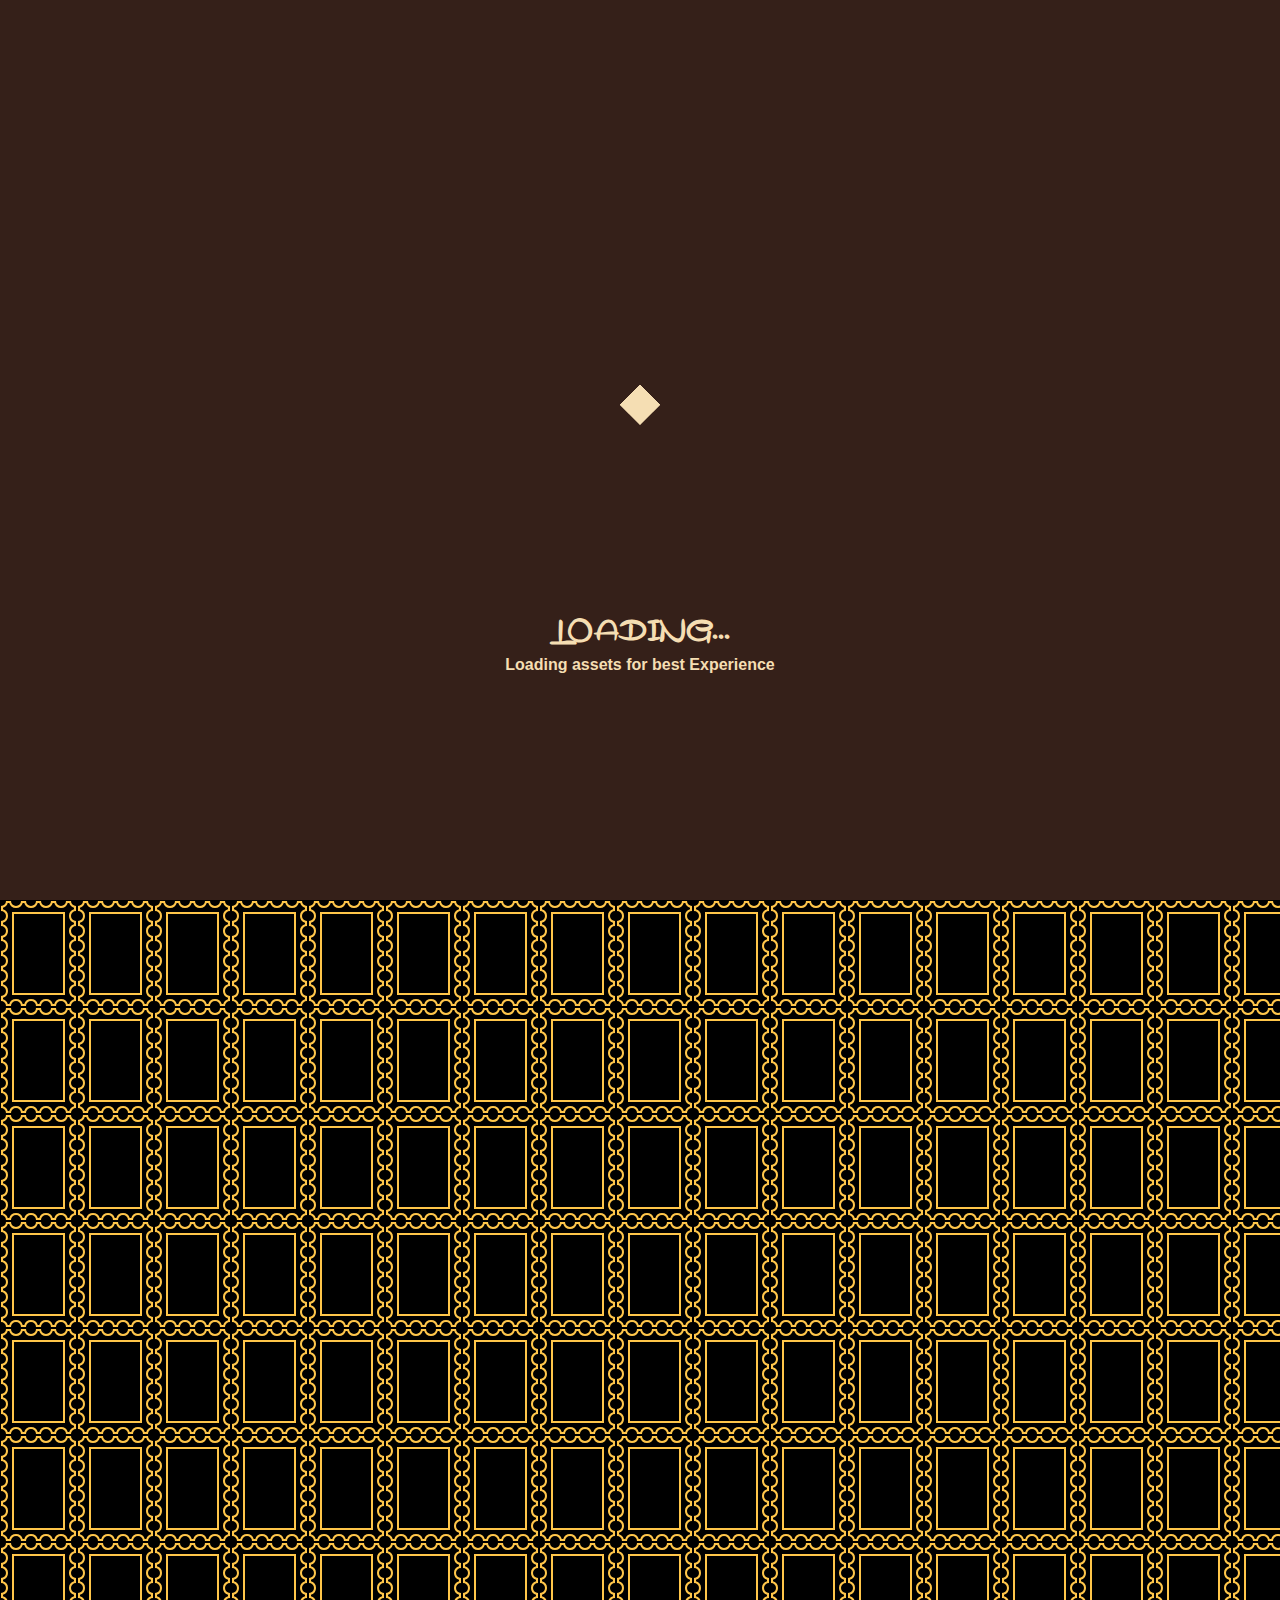
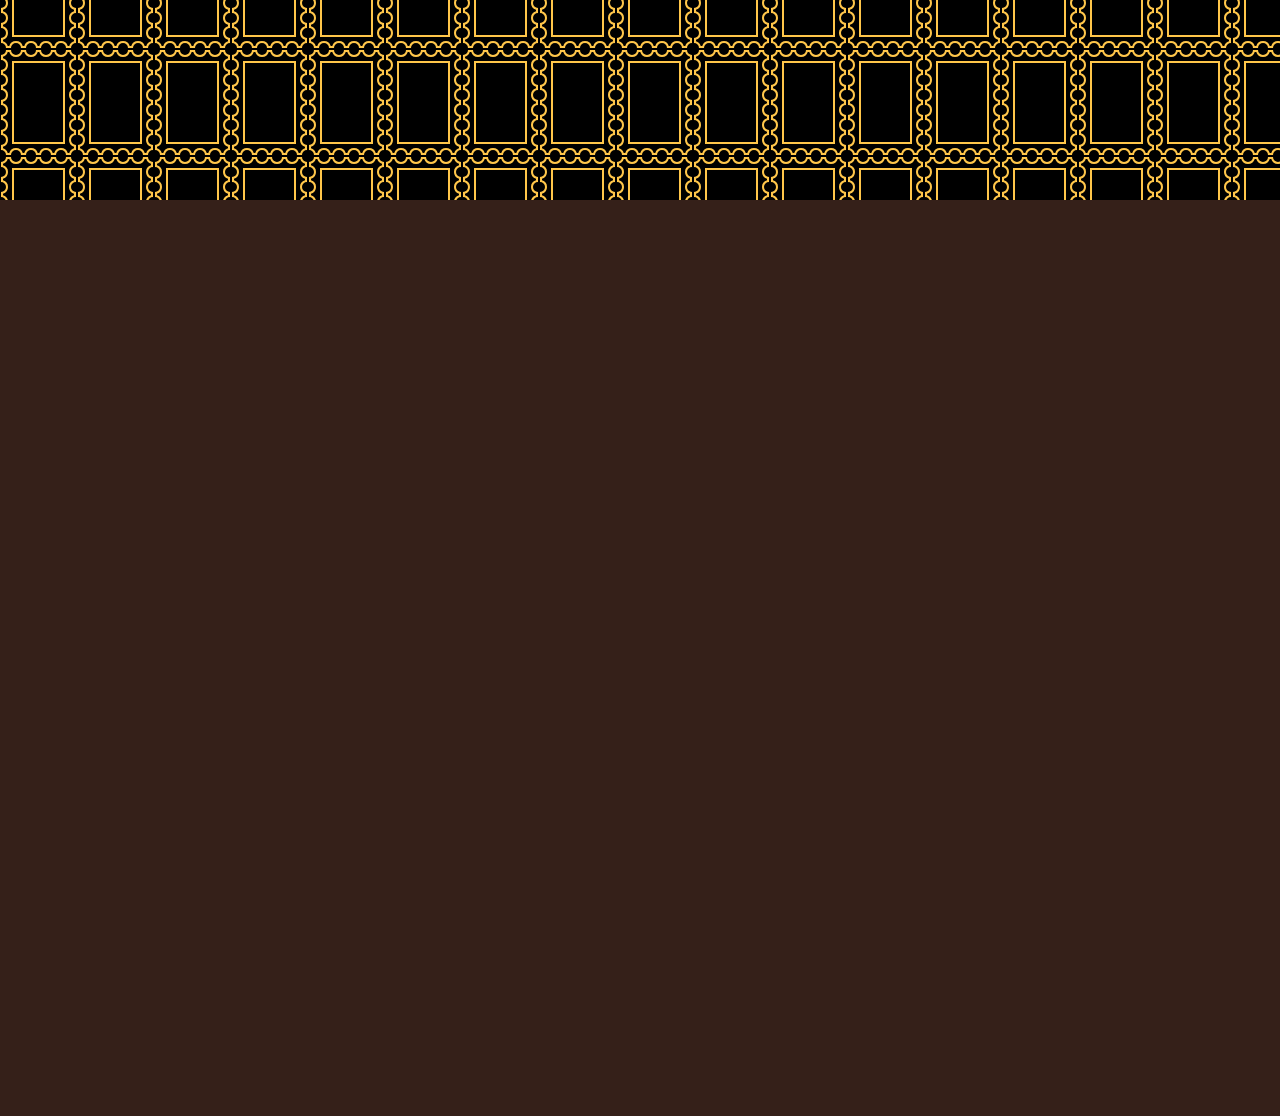
<file: index.html>
<!DOCTYPE html>
<html lang="en">
<head>
    <meta charset="UTF-8">
    <meta http-equiv="X-UA-Compatible" content="IE=edge">
    <meta name="viewport" content="width=device-width, initial-scale=1.0">
    <link rel="stylesheet" href="style1.css">
    <link rel="shortcut icon" href="Untitled (5).png" />
    <title>EliteWebDesign</title>
</head>
<body>
    <div id="loader">
        <div class="loader">
            <div class="loader-square"></div>
            <div class="loader-square"></div>
            <div class="loader-square"></div>
            <div class="loader-square"></div>
            <div class="loader-square"></div>
            <div class="loader-square"></div>
            <div class="loader-square"></div>
            </div>
            <h5>LOADING...</h5>
            <p5>Loading assets for best Experience</p5>
        </div>
    <div id="black-screen"></div>
    <div class="split left">
    <div class="centeredl">
        <img src="Untitled (1).png" alt="" class="logo1">
        <h1 class="h1">EliteWebDesign</h1>
        <p1 class="p1">Quality.  <br> Experience.  <br> Timing.  </p1>

        <a >
            <button class="cta1" id="btn1">
                <span class="span">MORE</span>
                <span class="second">
                <svg width="50px" height="20px" viewBox="0 0 66 43" version="1.1" xmlns="http://www.w3.org/2000/svg" xmlns:xlink="http://www.w3.org/1999/xlink">
                    <g id="arrow" stroke="none" stroke-width="1" fill="none" fill-rule="evenodd">
                    <path class="one" d="M40.1543933,3.89485454 L43.9763149,0.139296592 C44.1708311,-0.0518420739 44.4826329,-0.0518571125 44.6771675,0.139262789 L65.6916134,20.7848311 C66.0855801,21.1718824 66.0911863,21.8050225 65.704135,22.1989893 C65.7000188,22.2031791 65.6958657,22.2073326 65.6916762,22.2114492 L44.677098,42.8607841 C44.4825957,43.0519059 44.1708242,43.0519358 43.9762853,42.8608513 L40.1545186,39.1069479 C39.9575152,38.9134427 39.9546793,38.5968729 40.1481845,38.3998695 C40.1502893,38.3977268 40.1524132,38.395603 40.1545562,38.3934985 L56.9937789,21.8567812 C57.1908028,21.6632968 57.193672,21.3467273 57.0001876,21.1497035 C56.9980647,21.1475418 56.9959223,21.1453995 56.9937605,21.1432767 L40.1545208,4.60825197 C39.9574869,4.41477773 39.9546013,4.09820839 40.1480756,3.90117456 C40.1501626,3.89904911 40.1522686,3.89694235 40.1543933,3.89485454 Z" fill="#FFFFFF"></path>
                    <path class="two" d="M20.1543933,3.89485454 L23.9763149,0.139296592 C24.1708311,-0.0518420739 24.4826329,-0.0518571125 24.6771675,0.139262789 L45.6916134,20.7848311 C46.0855801,21.1718824 46.0911863,21.8050225 45.704135,22.1989893 C45.7000188,22.2031791 45.6958657,22.2073326 45.6916762,22.2114492 L24.677098,42.8607841 C24.4825957,43.0519059 24.1708242,43.0519358 23.9762853,42.8608513 L20.1545186,39.1069479 C19.9575152,38.9134427 19.9546793,38.5968729 20.1481845,38.3998695 C20.1502893,38.3977268 20.1524132,38.395603 20.1545562,38.3934985 L36.9937789,21.8567812 C37.1908028,21.6632968 37.193672,21.3467273 37.0001876,21.1497035 C36.9980647,21.1475418 36.9959223,21.1453995 36.9937605,21.1432767 L20.1545208,4.60825197 C19.9574869,4.41477773 19.9546013,4.09820839 20.1480756,3.90117456 C20.1501626,3.89904911 20.1522686,3.89694235 20.1543933,3.89485454 Z" fill="#FFFFFF"></path>
                    <path class="three" d="M0.154393339,3.89485454 L3.97631488,0.139296592 C4.17083111,-0.0518420739 4.48263286,-0.0518571125 4.67716753,0.139262789 L25.6916134,20.7848311 C26.0855801,21.1718824 26.0911863,21.8050225 25.704135,22.1989893 C25.7000188,22.2031791 25.6958657,22.2073326 25.6916762,22.2114492 L4.67709797,42.8607841 C4.48259567,43.0519059 4.17082418,43.0519358 3.97628526,42.8608513 L0.154518591,39.1069479 C-0.0424848215,38.9134427 -0.0453206733,38.5968729 0.148184538,38.3998695 C0.150289256,38.3977268 0.152413239,38.395603 0.154556228,38.3934985 L16.9937789,21.8567812 C17.1908028,21.6632968 17.193672,21.3467273 17.0001876,21.1497035 C16.9980647,21.1475418 16.9959223,21.1453995 16.9937605,21.1432767 L0.15452076,4.60825197 C-0.0425130651,4.41477773 -0.0453986756,4.09820839 0.148075568,3.90117456 C0.150162624,3.89904911 0.152268631,3.89694235 0.154393339,3.89485454 Z" fill="#FFFFFF"></path>
                    </g>
                </svg>
                </span>
            </button>
        </a>
        <a >
            <button class="cta2" id="b2">
                <span class="span">CONTACT</span>
                <span class="second">
                <svg width="50px" height="20px" viewBox="0 0 66 43" version="1.1" xmlns="http://www.w3.org/2000/svg" xmlns:xlink="http://www.w3.org/1999/xlink">
                    <g id="arrow" stroke="none" stroke-width="1" fill="none" fill-rule="evenodd">
                    <path class="one" d="M40.1543933,3.89485454 L43.9763149,0.139296592 C44.1708311,-0.0518420739 44.4826329,-0.0518571125 44.6771675,0.139262789 L65.6916134,20.7848311 C66.0855801,21.1718824 66.0911863,21.8050225 65.704135,22.1989893 C65.7000188,22.2031791 65.6958657,22.2073326 65.6916762,22.2114492 L44.677098,42.8607841 C44.4825957,43.0519059 44.1708242,43.0519358 43.9762853,42.8608513 L40.1545186,39.1069479 C39.9575152,38.9134427 39.9546793,38.5968729 40.1481845,38.3998695 C40.1502893,38.3977268 40.1524132,38.395603 40.1545562,38.3934985 L56.9937789,21.8567812 C57.1908028,21.6632968 57.193672,21.3467273 57.0001876,21.1497035 C56.9980647,21.1475418 56.9959223,21.1453995 56.9937605,21.1432767 L40.1545208,4.60825197 C39.9574869,4.41477773 39.9546013,4.09820839 40.1480756,3.90117456 C40.1501626,3.89904911 40.1522686,3.89694235 40.1543933,3.89485454 Z" fill="#FFFFFF"></path>
                    <path class="two" d="M20.1543933,3.89485454 L23.9763149,0.139296592 C24.1708311,-0.0518420739 24.4826329,-0.0518571125 24.6771675,0.139262789 L45.6916134,20.7848311 C46.0855801,21.1718824 46.0911863,21.8050225 45.704135,22.1989893 C45.7000188,22.2031791 45.6958657,22.2073326 45.6916762,22.2114492 L24.677098,42.8607841 C24.4825957,43.0519059 24.1708242,43.0519358 23.9762853,42.8608513 L20.1545186,39.1069479 C19.9575152,38.9134427 19.9546793,38.5968729 20.1481845,38.3998695 C20.1502893,38.3977268 20.1524132,38.395603 20.1545562,38.3934985 L36.9937789,21.8567812 C37.1908028,21.6632968 37.193672,21.3467273 37.0001876,21.1497035 C36.9980647,21.1475418 36.9959223,21.1453995 36.9937605,21.1432767 L20.1545208,4.60825197 C19.9574869,4.41477773 19.9546013,4.09820839 20.1480756,3.90117456 C20.1501626,3.89904911 20.1522686,3.89694235 20.1543933,3.89485454 Z" fill="#FFFFFF"></path>
                    <path class="three" d="M0.154393339,3.89485454 L3.97631488,0.139296592 C4.17083111,-0.0518420739 4.48263286,-0.0518571125 4.67716753,0.139262789 L25.6916134,20.7848311 C26.0855801,21.1718824 26.0911863,21.8050225 25.704135,22.1989893 C25.7000188,22.2031791 25.6958657,22.2073326 25.6916762,22.2114492 L4.67709797,42.8607841 C4.48259567,43.0519059 4.17082418,43.0519358 3.97628526,42.8608513 L0.154518591,39.1069479 C-0.0424848215,38.9134427 -0.0453206733,38.5968729 0.148184538,38.3998695 C0.150289256,38.3977268 0.152413239,38.395603 0.154556228,38.3934985 L16.9937789,21.8567812 C17.1908028,21.6632968 17.193672,21.3467273 17.0001876,21.1497035 C16.9980647,21.1475418 16.9959223,21.1453995 16.9937605,21.1432767 L0.15452076,4.60825197 C-0.0425130651,4.41477773 -0.0453986756,4.09820839 0.148075568,3.90117456 C0.150162624,3.89904911 0.152268631,3.89694235 0.154393339,3.89485454 Z" fill="#FFFFFF"></path>
                    </g>
                </svg>
                </span>
            </button>
        </a>
    </div>
    </div>

    <div class="split right">
    <div class="centeredr">
        
        <div class="in-centeredr">
            <p2 class="p2"><br>Welcome to EliteWebDesigns agency,<br> where we are passionate about creating stunning websites for our clients.<br> We value your experience and satisfaction above all else, and we strive to deliver our projects on time and with high quality.<br> Whether you need a simple landing page or a complex e-commerce site,<br> we have the skills and expertise to make it happen.<br> Contact us today and let us help you achieve your online goals.</p2>
        </div>
    </div>
    </div>
    <div class="mid">
        <div class="centere">
            
            <div class="in-centere">
                
            </div>
        </div>
        </div>
     

    <script src="script1.js"></script>
</body>
</html>
</file>
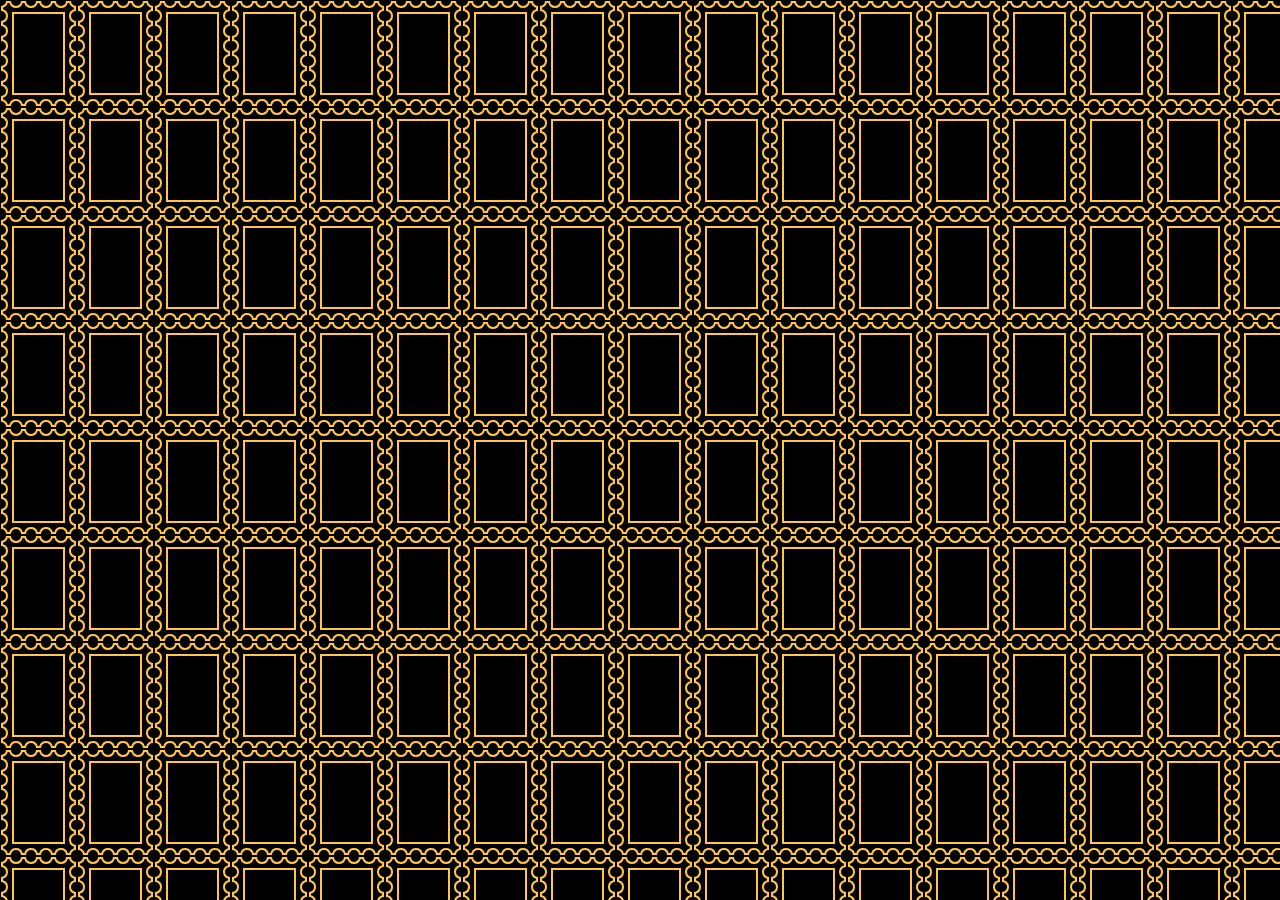
<file: index2.html>
<!DOCTYPE html>
<html lang="en">
<head>
    <meta charset="UTF-8">
    <meta http-equiv="X-UA-Compatible" content="IE=edge">
    <meta name="viewport" content="width=device-width, initial-scale=1.0">
    <link rel="stylesheet" href="style2.css">
    <link rel="shortcut icon" href="Untitled (5).png" />
    <title>EliteWebDesign</title>
</head>
<body>
    <div id="black-screen"></div>
    <script src="script2.js"></script>
</body>
</html>
</file>
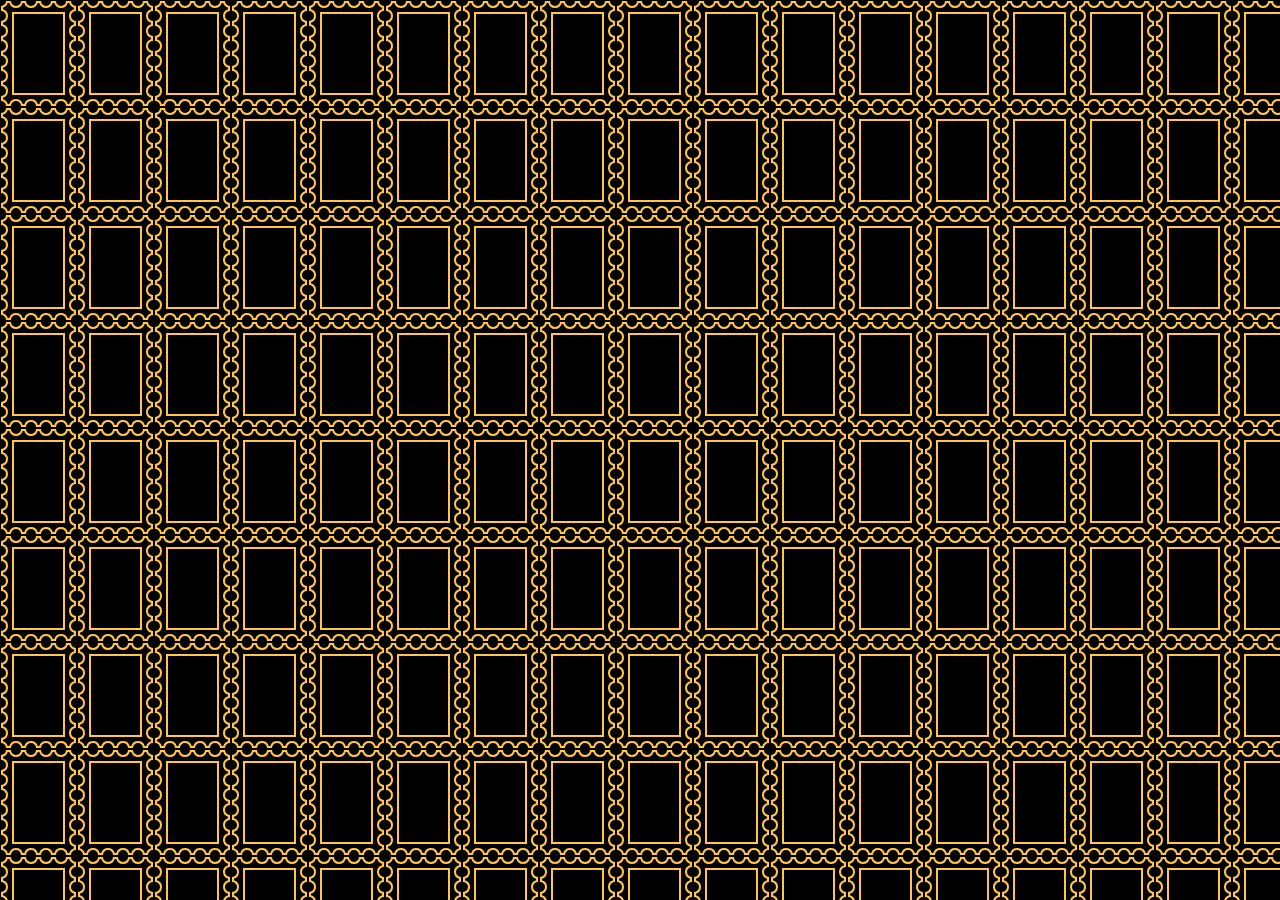
<file: index3.html>
<!DOCTYPE html>
<html lang="en">
<head>
    <meta charset="UTF-8">
    <meta http-equiv="X-UA-Compatible" content="IE=edge">
    <meta name="viewport" content="width=device-width, initial-scale=1.0">
    <link rel="stylesheet" href="style3.css">
    <link rel="shortcut icon" href="Untitled (5).png" />
    <title>EliteWebDesign</title>
</head>
<body>
    <div id="black-screen"></div>
    <div class="main">
        







    </div>
    <script src="script3.js"></script>

</body>
</html>
</file>
<file: style1.css>
@font-face {
    font-family: font1;
    src: url(Font.ttf);
  }
  

  #black-screen {
    position: fixed;
    bottom: -100%;
    left: 0;
    width: 100%;
    height: 100%;
    background-color: #000000;
    background-color: #000000;
    background-color: #000000;
    background-image: url("data:image/svg+xml,%3Csvg xmlns='http://www.w3.org/2000/svg' width='77' height='107' viewBox='0 0 77 107'%3E%3Cg fill-rule='evenodd'%3E%3Cg id='stamp-collection' fill='%23ffc64a' fill-opacity='1'%3E%3Cpath d='M46 101a5 5 0 0 1 5 5h5a5 5 0 0 1 10 0h5a5 5 0 0 1 5-5v-5a5 5 0 0 1 0-10v-5a5 5 0 0 1 0-10v-5a5 5 0 0 1 0-10v-5a5 5 0 0 1 0-10v-5a5 5 0 0 1 0-10v-5a5 5 0 0 1 0-10V6a5 5 0 0 1-5-5h-5a5 5 0 0 1-10 0h-5a5 5 0 0 1-10 0h-5a5 5 0 0 1-10 0h-5a5 5 0 0 1-10 0H6a5 5 0 0 1-5 5v5a5 5 0 0 1 0 10v5a5 5 0 0 1 0 10v5a5 5 0 0 1 0 10v5a5 5 0 0 1 0 10v5a5 5 0 0 1 0 10v5a5 5 0 0 1 0 10v5a5 5 0 0 1 5 5h5a5 5 0 0 1 10 0h5a5 5 0 0 1 10 0h5a5 5 0 0 1 5-5zm15-2a7 7 0 0 0-6.71 5h-1.58a7 7 0 0 0-13.42 0h-1.58a7 7 0 0 0-13.42 0h-1.58a7 7 0 0 0-13.42 0H7.71A7.01 7.01 0 0 0 3 99.29v-1.58a7 7 0 0 0 0-13.42v-1.58a7 7 0 0 0 0-13.42v-1.58a7 7 0 0 0 0-13.42v-1.58a7 7 0 0 0 0-13.42v-1.58a7 7 0 0 0 0-13.42v-1.58A7 7 0 0 0 3 9.29V7.71A7.02 7.02 0 0 0 7.71 3h1.58a7 7 0 0 0 13.42 0h1.58a7 7 0 0 0 13.42 0h1.58a7 7 0 0 0 13.42 0h1.58a7 7 0 0 0 13.42 0h1.58A7.02 7.02 0 0 0 74 7.71v1.58a7 7 0 0 0 0 13.42v1.58a7 7 0 0 0 0 13.42v1.58a7 7 0 0 0 0 13.42v1.58a7 7 0 0 0 0 13.42v1.58a7 7 0 0 0 0 13.42v1.58a7 7 0 0 0 0 13.42v1.58a7.01 7.01 0 0 0-4.71 4.71h-1.58A7 7 0 0 0 61 99zM12 12h53v83H12V12zm51 81H14V14h49v79z'/%3E%3C/g%3E%3C/g%3E%3C/svg%3E");

    z-index: 9999;
  }
  .slide-up1 {
    animation: slide-up 1s forwards;
  }
  .slide-up2 {
    animation: slide-up 1s forwards;
  }
  .slide-down {
    animation: slide-down 1s forwards;
  }
  @keyframes slide-up {
    from {
      bottom: -100%;
    }
    to {
      bottom: 0;
    }
  }
  @keyframes slide-down {
    from {
      bottom: 0;
    }
    to {
      bottom: -100%;
    }
  }


  #loader {
    display: flex;
    position: fixed;
    align-items: center;
    justify-content: center;
    left: 0px;
    top: 0px;
    width: 100%;
    height: 100%;
    z-index: 9999;
    background: #352019;
    transition: opacity 1s;
  }


  
  @keyframes square-animation {
    0% {
     left: 0;
     top: 0;
    }
   
    10.5% {
     left: 0;
     top: 0;
    }
   
    12.5% {
     left: 32px;
     top: 0;
    }
   
    23% {
     left: 32px;
     top: 0;
    }
   
    25% {
     left: 64px;
     top: 0;
    }
   
    35.5% {
     left: 64px;
     top: 0;
    }
   
    37.5% {
     left: 64px;
     top: 32px;
    }
   
    48% {
     left: 64px;
     top: 32px;
    }
   
    50% {
     left: 32px;
     top: 32px;
    }
   
    60.5% {
     left: 32px;
     top: 32px;
    }
   
    62.5% {
     left: 32px;
     top: 64px;
    }
   
    73% {
     left: 32px;
     top: 64px;
    }
   
    75% {
     left: 0;
     top: 64px;
    }
   
    85.5% {
     left: 0;
     top: 64px;
    }
   
    87.5% {
     left: 0;
     top: 32px;
    }
   
    98% {
     left: 0;
     top: 32px;
    }
   
    100% {
     left: 0;
     top: 0;
    }
   }
   
   .loader {
    position: relative;
    width: 96px;
    height: 96px;
    transform: rotate(45deg);
    align-items: center;
    justify-content: center;
   }
   
   .loader-square {
    position: absolute;
    top: 0;
    left: 0;
    width: 28px;
    height: 28px;
    margin: 2px;
    border-radius: 0px;
    background: wheat;
    background-size: cover;
    background-position: center;
    background-attachment: fixed;
    animation: square-animation 10s ease-in-out infinite both;
   }
   
   .loader-square:nth-of-type(0) {
    animation-delay: 0s;
   }
   
   .loader-square:nth-of-type(1) {
    animation-delay: -1.4285714286s;
   }
   
   .loader-square:nth-of-type(2) {
    animation-delay: -2.8571428571s;
   }
   
   .loader-square:nth-of-type(3) {
    animation-delay: -4.2857142857s;
   }
   
   .loader-square:nth-of-type(4) {
    animation-delay: -5.7142857143s;
   }
   
   .loader-square:nth-of-type(5) {
    animation-delay: -7.1428571429s;
   }
   
   .loader-square:nth-of-type(6) {
    animation-delay: -8.5714285714s;
   }
   
   .loader-square:nth-of-type(7) {
    animation-delay: -10s;
   }


   h5 {
    position: absolute;
    font-weight: bold;
    font-family: "font1", sans-serif;
    top: 35rem;
    color: wheat;
    font-size: 2rem;
   }
   p5 {
    position: absolute;
    font-weight: bold;
    font-family: sans-serif;
    top: 41rem;
    color: wheat;
    font-size: 1rem;
   }






















body {
    font-family: Arial;
    background-color:  #352019;
    min-height: 300vh;
  }
  
  .split {
    height: 100vh;
    width: 50%;
    position: absolute;
    z-index: 1;
    top: 0;
    overflow-x: hidden;
    padding-top: 20px;
  }
  .mid {
    height: 100vh;
    width: 99%;
    position: absolute;
    z-index: 1;
    top: 100vh;
    overflow-x: hidden;
    padding-top: 20px;
  }
  





  .left {
    left: 0;
    background-color: #352019;
    height: 100vh;
  }

  .logo1 {
    position: absolute;
    width: 5rem;
    height: 5rem;
    top: 2rem;
    left: 4rem;
  }

  .h1 {
    position: absolute;
    font-family: 'font1', sans-serif;
    font-size: 4rem;
    top: 8rem;
    left: 2rem;
    color: wheat;
  }
  .p1 {
    position: absolute;
    font-family: 'font1', sans-serif;
    font-size: 3rem;
    top: 15rem;
    left: 2rem;
    opacity: 0.5;
    color: wheat;
  }
  





  .right {
    right: 4rem;
    top: 3rem;
    width: 40rem;
    height: 40rem;
    border-radius: 4rem;
    background-color: #352019;
    background-image: url(background2.jpg);
    height: 100vh;
    
  }

.p2 {
    position: relative;
    color: wheat;
    top: 5rem;
    font-size: 40px;
}







  .centeredl {
    position: absolute;
    justify-content: center;

  }
  .centeredr {
    position: absolute;
    justify-content: center;
    top: 1rem;
    left: 50%;
    transform: translate(-50%);
  }

  .in-centeredr {
    width: 35rem;
  }
  




  .cta1 {
    position: absolute;
    display: flex;
    cursor: pointer;
    padding: 11px 33px;
    text-decoration: none;
    font-family: 'Poppins', sans-serif;
    font-size: 25px;
    color: white;
    background: #ffc64a;
    transition: 1s;
    box-shadow: 6px 6px 0 black;
    transform: skewX(-15deg);
    border: none;
    top: 35rem;
    left: 2rem;
  }
  
  .cta1:focus {
    outline: none;
  }
  
  .cta1:hover {
    transition: 0.5s;
    box-shadow: 10px 10px 0 #2b1a14;
  }
  
  .cta1 .second {
    transition: 0.5s;
    margin-right: 0px;
  }
  
  .cta1:hover  .second {
    transition: 0.5s;
    margin-right: 45px;
  }
  
  .span {
    transform: skewX(15deg)
  }
  
  .second {
    width: 20px;
    margin-left: 30px;
    position: relative;
    top: 12%;
  }
  
  .one {
    transition: 0.4s;
    transform: translateX(-60%);
  }
  
  .two {
    transition: 0.5s;
    transform: translateX(-30%);
  }
  
  .cta1:hover .three {
    animation: color_anim 1s infinite 0.2s;
  }
  
  .cta1:hover .one {
    transform: translateX(0%);
    animation: color_anim 1s infinite 0.6s;
  }
  
  .cta1:hover .two {
    transform: translateX(0%);
    animation: color_anim 1s infinite 0.4s;
  }
  
  @keyframes color_anim {
    0% {
      fill: white;
    }
  
    50% {
      fill: #FBC638;
    }
  
    100% {
      fill: white;
    }
  }

















  .cta2 {
    position: absolute;
    display: flex;
    cursor: pointer;
    padding: 11px 33px;
    text-decoration: none;
    font-family: 'Poppins', sans-serif;
    font-size: 25px;
    color: white;
    background: #ffc64a;
    transition: 1s;
    box-shadow: 6px 6px 0 black;
    transform: skewX(-15deg);
    border: none;
    top: 40rem;
    left: 2rem;
  }
  
  .cta2:focus {
    outline: none;
  }
  
  .cta2:hover {
    transition: 0.5s;
    box-shadow: 10px 10px 0 #2b1a14;
  }
  
  .cta2 .second {
    transition: 0.5s;
    margin-right: 0px;
  }
  
  .cta2:hover  .second {
    transition: 0.5s;
    margin-right: 45px;
  }
  
  .span {
    transform: skewX(15deg)
  }
  
  .second {
    width: 20px;
    margin-left: 30px;
    position: relative;
    top: 12%;
  }
  
  .one {
    transition: 0.4s;
    transform: translateX(-60%);
  }
  
  .two {
    transition: 0.5s;
    transform: translateX(-30%);
  }
  
  .cta2:hover .three {
    animation: color_anim 1s infinite 0.2s;
  }
  
  .cta2:hover .one {
    transform: translateX(0%);
    animation: color_anim 1s infinite 0.6s;
  }
  
  .cta2:hover .two {
    transform: translateX(0%);
    animation: color_anim 1s infinite 0.4s;
  }
  
  @keyframes color_anim {
    0% {
      fill: white;
    }
  
    50% {
      fill: #FBC638;
    }
  
    100% {
      fill: white;
    }
  }
</file>
<file: style2.css>
#black-screen {
    position: fixed;
    bottom: 0;
    left: 0;
    width: 100%;
    height: 100%;
    background-color: #000000;
    background-color: #000000;
    background-color: #000000;
    background-image: url("data:image/svg+xml,%3Csvg xmlns='http://www.w3.org/2000/svg' width='77' height='107' viewBox='0 0 77 107'%3E%3Cg fill-rule='evenodd'%3E%3Cg id='stamp-collection' fill='%23ffc64a' fill-opacity='1'%3E%3Cpath d='M46 101a5 5 0 0 1 5 5h5a5 5 0 0 1 10 0h5a5 5 0 0 1 5-5v-5a5 5 0 0 1 0-10v-5a5 5 0 0 1 0-10v-5a5 5 0 0 1 0-10v-5a5 5 0 0 1 0-10v-5a5 5 0 0 1 0-10v-5a5 5 0 0 1 0-10V6a5 5 0 0 1-5-5h-5a5 5 0 0 1-10 0h-5a5 5 0 0 1-10 0h-5a5 5 0 0 1-10 0h-5a5 5 0 0 1-10 0H6a5 5 0 0 1-5 5v5a5 5 0 0 1 0 10v5a5 5 0 0 1 0 10v5a5 5 0 0 1 0 10v5a5 5 0 0 1 0 10v5a5 5 0 0 1 0 10v5a5 5 0 0 1 0 10v5a5 5 0 0 1 5 5h5a5 5 0 0 1 10 0h5a5 5 0 0 1 10 0h5a5 5 0 0 1 5-5zm15-2a7 7 0 0 0-6.71 5h-1.58a7 7 0 0 0-13.42 0h-1.58a7 7 0 0 0-13.42 0h-1.58a7 7 0 0 0-13.42 0H7.71A7.01 7.01 0 0 0 3 99.29v-1.58a7 7 0 0 0 0-13.42v-1.58a7 7 0 0 0 0-13.42v-1.58a7 7 0 0 0 0-13.42v-1.58a7 7 0 0 0 0-13.42v-1.58a7 7 0 0 0 0-13.42v-1.58A7 7 0 0 0 3 9.29V7.71A7.02 7.02 0 0 0 7.71 3h1.58a7 7 0 0 0 13.42 0h1.58a7 7 0 0 0 13.42 0h1.58a7 7 0 0 0 13.42 0h1.58a7 7 0 0 0 13.42 0h1.58A7.02 7.02 0 0 0 74 7.71v1.58a7 7 0 0 0 0 13.42v1.58a7 7 0 0 0 0 13.42v1.58a7 7 0 0 0 0 13.42v1.58a7 7 0 0 0 0 13.42v1.58a7 7 0 0 0 0 13.42v1.58a7 7 0 0 0 0 13.42v1.58a7.01 7.01 0 0 0-4.71 4.71h-1.58A7 7 0 0 0 61 99zM12 12h53v83H12V12zm51 81H14V14h49v79z'/%3E%3C/g%3E%3C/g%3E%3C/svg%3E");
        
    z-index: 9999;
  }
  .slide-up {
    animation-delay: 1s;
    animation: slide-up 1.5s forwards;
  }
  .slide-down {
    animation-delay: 1s;
    animation: slide-down 1.5s forwards;
  }
  @keyframes slide-up {
    from {
      bottom: -100%;
    }
    to {
      bottom: 0;
    }
  }
  @keyframes slide-down {
    from {
      bottom: 0;
    }
    to {
      bottom: -100%;
    }
  }
</file>
<file: style3.css>
#black-screen {
    position: fixed;
    bottom: 0;
    left: 0;
    width: 100%;
    height: 100%;
    background-color: #000000;
    background-color: #000000;
    background-color: #000000;
    background-image: url("data:image/svg+xml,%3Csvg xmlns='http://www.w3.org/2000/svg' width='77' height='107' viewBox='0 0 77 107'%3E%3Cg fill-rule='evenodd'%3E%3Cg id='stamp-collection' fill='%23ffc64a' fill-opacity='1'%3E%3Cpath d='M46 101a5 5 0 0 1 5 5h5a5 5 0 0 1 10 0h5a5 5 0 0 1 5-5v-5a5 5 0 0 1 0-10v-5a5 5 0 0 1 0-10v-5a5 5 0 0 1 0-10v-5a5 5 0 0 1 0-10v-5a5 5 0 0 1 0-10v-5a5 5 0 0 1 0-10V6a5 5 0 0 1-5-5h-5a5 5 0 0 1-10 0h-5a5 5 0 0 1-10 0h-5a5 5 0 0 1-10 0h-5a5 5 0 0 1-10 0H6a5 5 0 0 1-5 5v5a5 5 0 0 1 0 10v5a5 5 0 0 1 0 10v5a5 5 0 0 1 0 10v5a5 5 0 0 1 0 10v5a5 5 0 0 1 0 10v5a5 5 0 0 1 0 10v5a5 5 0 0 1 5 5h5a5 5 0 0 1 10 0h5a5 5 0 0 1 10 0h5a5 5 0 0 1 5-5zm15-2a7 7 0 0 0-6.71 5h-1.58a7 7 0 0 0-13.42 0h-1.58a7 7 0 0 0-13.42 0h-1.58a7 7 0 0 0-13.42 0H7.71A7.01 7.01 0 0 0 3 99.29v-1.58a7 7 0 0 0 0-13.42v-1.58a7 7 0 0 0 0-13.42v-1.58a7 7 0 0 0 0-13.42v-1.58a7 7 0 0 0 0-13.42v-1.58a7 7 0 0 0 0-13.42v-1.58A7 7 0 0 0 3 9.29V7.71A7.02 7.02 0 0 0 7.71 3h1.58a7 7 0 0 0 13.42 0h1.58a7 7 0 0 0 13.42 0h1.58a7 7 0 0 0 13.42 0h1.58a7 7 0 0 0 13.42 0h1.58A7.02 7.02 0 0 0 74 7.71v1.58a7 7 0 0 0 0 13.42v1.58a7 7 0 0 0 0 13.42v1.58a7 7 0 0 0 0 13.42v1.58a7 7 0 0 0 0 13.42v1.58a7 7 0 0 0 0 13.42v1.58a7 7 0 0 0 0 13.42v1.58a7.01 7.01 0 0 0-4.71 4.71h-1.58A7 7 0 0 0 61 99zM12 12h53v83H12V12zm51 81H14V14h49v79z'/%3E%3C/g%3E%3C/g%3E%3C/svg%3E");
        
    z-index: 9999;
  }
  .slide-up {
    animation-delay: 1s;
    animation: slide-up 1.5s forwards;
  }
  .slide-down {
    animation-delay: 1s;
    animation: slide-down 1.5s forwards;
  }
  @keyframes slide-up {
    from {
      bottom: -100%;
    }
    to {
      bottom: 0;
    }
  }
  @keyframes slide-down {
    from {
      bottom: 0;
    }
    to {
      bottom: -100%;
    }
  }




  body {
    display: flex;
    justify-content: center;
    align-items: center;
    background-color: #352019;
    }

  .main {
    position: relative;
    height: 80vh;
    width: 30%;
    background-color: wheat;
    position: absolute;
    z-index: 1;
    top: 4rem;
    overflow-x: hidden;
    padding-top: 20px;
    border-radius: 4rem;
  }
</file>
